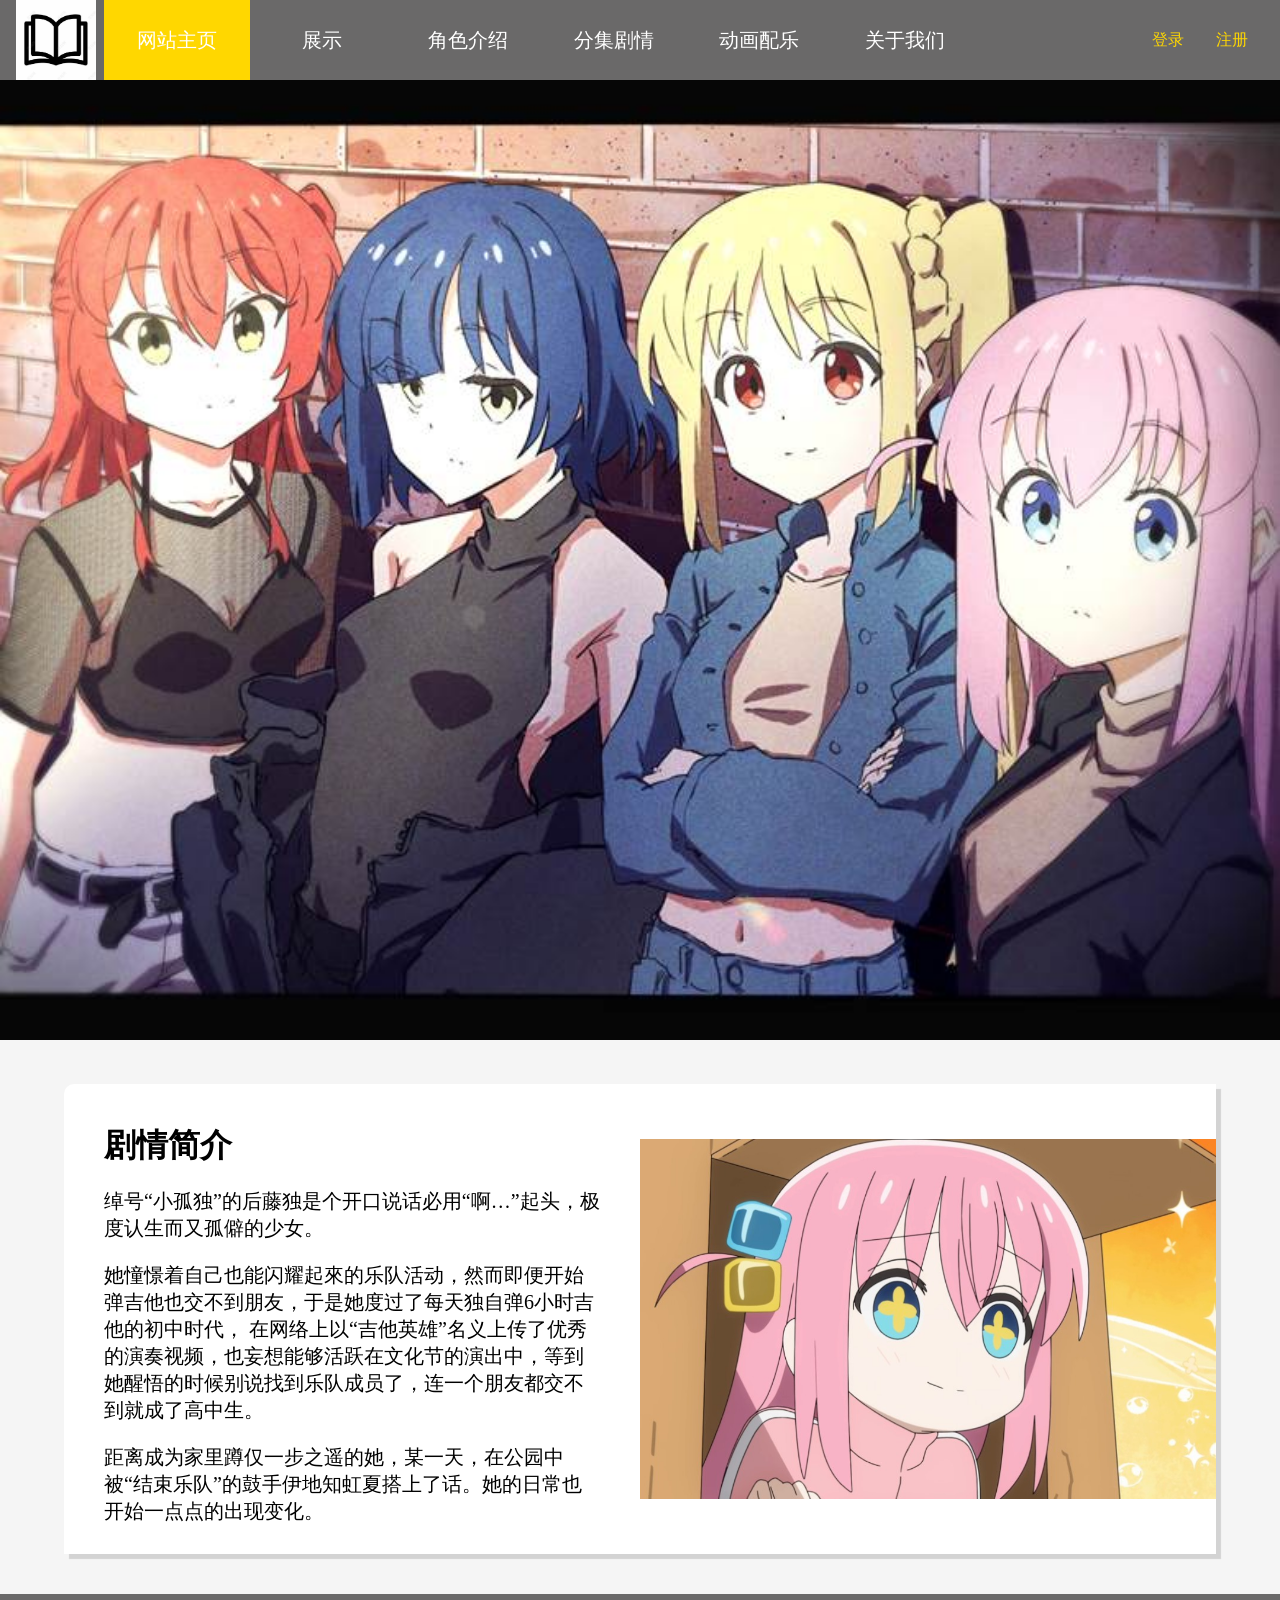
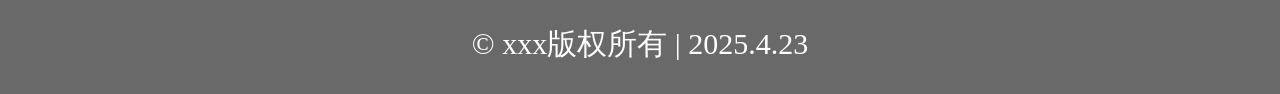
<file: index.html>
<!DOCTYPE html>
<html lang="en">
<head>
    <meta charset="UTF-8">
    <meta name="viewport" content="width=device-width, initial-scale=1.0">
    <title>主页</title>
    <link rel="stylesheet" href="css/style.css">
    <link rel="shortcut icon" href="img/book.jpg" type="image/x-icon">
    <style>
        .jianjie{
            width: 90%;
            height: 470px;
            margin: 40px 5%;
            background-color: white;
            border-radius: 10px 0px 0px 0px;
            box-shadow: 5px 5px 1px lightgray;
        }
        /* 文本设置 */
        .jianjie .msgs{
            width: 50%;
            height: 100%;
            float: left;
            padding: 40px;
        }

        .jianjie .msgs p{
            font-size: 20px;
            margin: 20px 0px;
        }

        /* 图片设置 */
        .jianjie img{
            width: 50%;
            height: 100%;
            float: right;
        }

        .menus a:nth-child(1){
            background-color: gold;
        }
    </style>
</head>
<body>
    <!-- 导航栏 -->
    <div class="navs">
        <img src="img/book.jpg" alt="" class="logo">
        <div class="menus">
            <a href="index.html">网站主页</a>
            <a href="01.html">展示</a>
            <a href="02.html">角色介绍</a>
            <a href="03.html">分集剧情</a>
            <a href="04.html">动画配乐</a>
            <a href="guanyu.html">关于我们</a>
        </div>
        <div class="logins">
            <a href="">登录</a>
            <a href="">注册</a>
        </div>
    </div>
    <div class="empty-content"></div>

    <img src="img/gudu.jpg" alt="" class="banner">

    <div class="jianjie"> 
        <div class="msgs">
            <h1>剧情简介</h1>
            <p>绰号“小孤独”的后藤独是个开口说话必用“啊…”起头，极度认生而又孤僻的少女。</p>
            <p>她憧憬着自己也能闪耀起來的乐队活动，然而即便开始弹吉他也交不到朋友，于是她度过了每天独自弹6小时吉他的初中时代，
                在网络上以“吉他英雄”名义上传了优秀的演奏视频，也妄想能够活跃在文化节的演出中，等到她醒悟的时候别说找到乐队成员了，连一个朋友都交不到就成了高中生。
            </p>
            <p>距离成为家里蹲仅一步之遥的她，某一天，在公园中被“结束乐队”的鼓手伊地知虹夏搭上了话。她的日常也开始一点点的出现变化。</p>
        </div>
        <img src="img/boqijiang.jpg" alt="">

    </div>
    
    <!-- 网站主体 -->
    <div class="main">
   
    </div>
    
    <!-- 底部版权 -->
    <div class="footer">
        © xxx版权所有 | 2025.4.23
    </div>
</body>
</html>
</file>
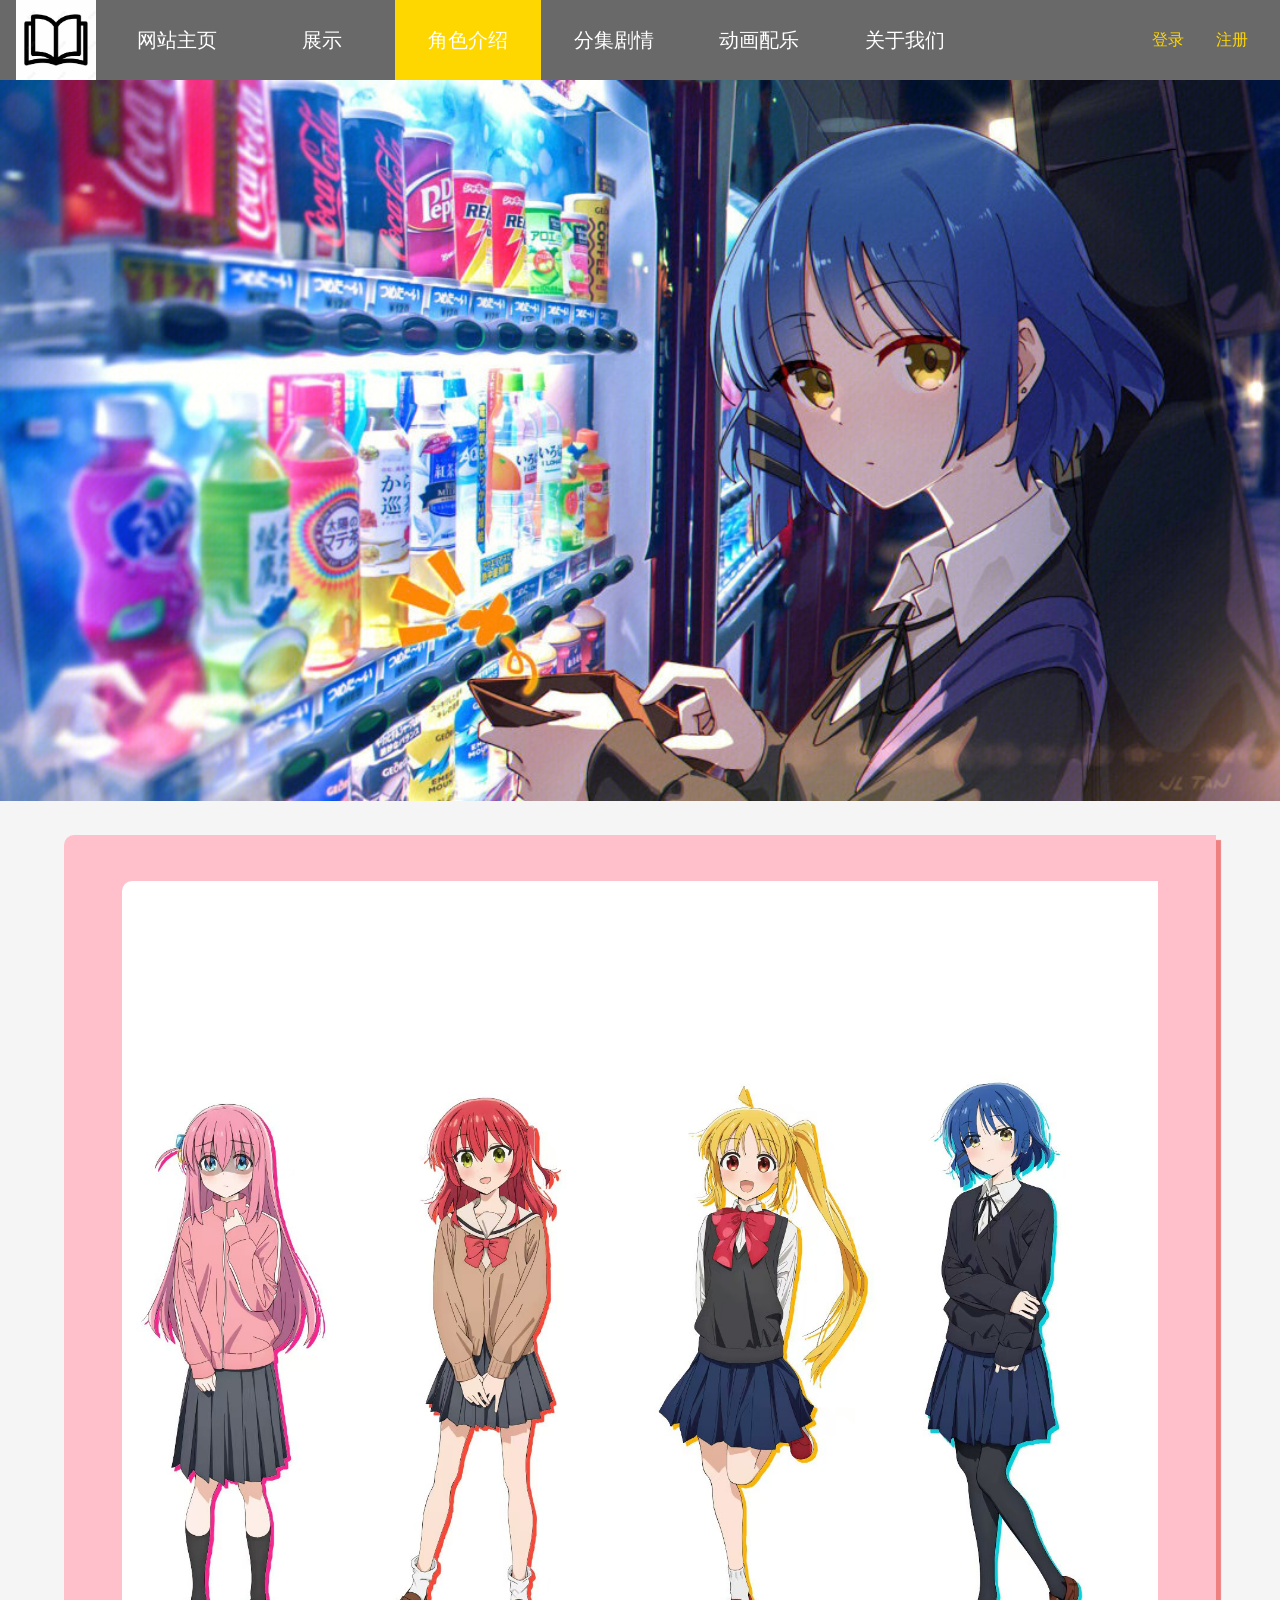
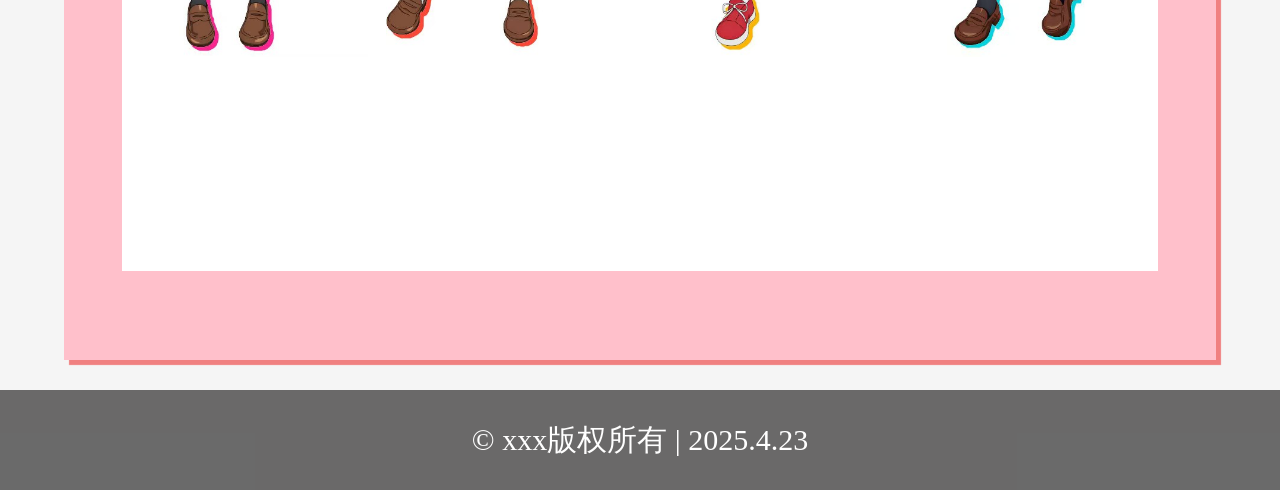
<file: 02.html>
<!DOCTYPE html>
<html lang="en">
<head>
    <meta charset="UTF-8">
    <meta name="viewport" content="width=device-width, initial-scale=1.0">
    <title>主页</title>
    <link rel="stylesheet" href="css/style.css">
    <link rel="shortcut icon" href="img/book.jpg" type="image/x-icon">
    <style>
        /* 背景板一 */
        .juese{
            width: 90%;
            height: 125vh;
            margin: 30px 5%;
            background-color: pink;
            /* background-repeat: no-repeat; 控制背景图片不重复*/
            /* background-size: cover;  允许背景图片覆盖整个元素的背景区域*/
            position: relative;
            border-radius: 10px 0px 0px 0px;
            box-shadow: 5px 5px 1px lightcoral;
        }
        /* 背景板二 */
        .juese2{
            position: absolute;
            width: 90%;
            height: 110vh;
            background-color: white;
            border-radius: 10px 0px 0px 0px;
            margin: 4% 5%;
            display: flex; /*弹性盒子，可灵活控制布局*/
            justify-content: space-between; /*子元素间隔相等*/
        }
        .juese2 li{
            list-style: none;
            width: calc(100% / 4);
            margin: 4px .5%;
            position: relative;
        }
        /* 遮罩层 */
        .juese2 .mask{ 
            width: 100%;
            height: 97%;
            background-color: rgba(0,0,0,.2);
            position: absolute;
            left: 0;
            top: 0;
            text-align: center;
            line-height: 70vh;
            font-size: 45px;
            font-family: serif;
            color: white;
            opacity: 0;
        }
        /*小交互*/
        .juese2 li:hover > .mask{
            transition: all .1s; /*定义元素在不同状态之间切换时的过渡效果*/
            cursor: pointer; /*将光标变为手形状*/
            opacity: 1; /*不透明度:100%*/
            font-size: 40px;
            width: 100%;
            height: 100%;
        }
        .juese2 li:hover > img{
            transition: all .1s; /*定义元素在不同状态之间切换时的过渡效果*/
            cursor: pointer; /*将光标变为手形状*/
            opacity: 1; /*不透明度:100%*/
            width: 100%;
            height: 100%;
        }
        .juese2 li img{
            transform-origin: center;
            width: 97%;
            height: 97%;
            object-fit: contain; /*控制图片完全显示*/
        }

        .menus a:nth-child(3){
            background-color: gold;
        }
    </style>
</head>
<body>
    <!-- 导航栏 -->
    <div class="navs">
        <img src="img/book.jpg" alt="" class="logo">
        <div class="menus">
            <a href="index.html">网站主页</a>
            <a href="01.html">展示</a>
            <a href="02.html">角色介绍</a>
            <a href="03.html">分集剧情</a>
            <a href="04.html">动画配乐</a>
            <a href="guanyu.html">关于我们</a>
        </div>
        <div class="logins">
            <a href="">登录</a>
            <a href="">注册</a>
        </div>
    </div>
    <div class="empty-content"></div>

    <img src="img/bk(1).jpg" alt="" class="banner">

    <!-- 网站主体 -->
    <div class="main">
        <div class="juese">
            <div class="juese2">
                <li>
                    <img src="img/1.jpg" alt="">
                    <div class="mask">后藤独</div>
                </li>
                <li>
                    <img src="img/4.jpg" alt="">
                    <div class="mask">喜多郁代</div>
                </li>
                <li>
                    <img src="img/2.jpg" alt="">
                    <div class="mask">伊地知虹夏</div>
                </li>
                <li>
                    <img src="img/3.jpg" alt="">
                    <div class="mask">山田凉</div>
                </li>
            </div>
        </div>
    </div>
    
    <!-- 底部版权 -->
    <div class="footer">
        © xxx版权所有 | 2025.4.23
    </div>
</body>
</html>
</file>
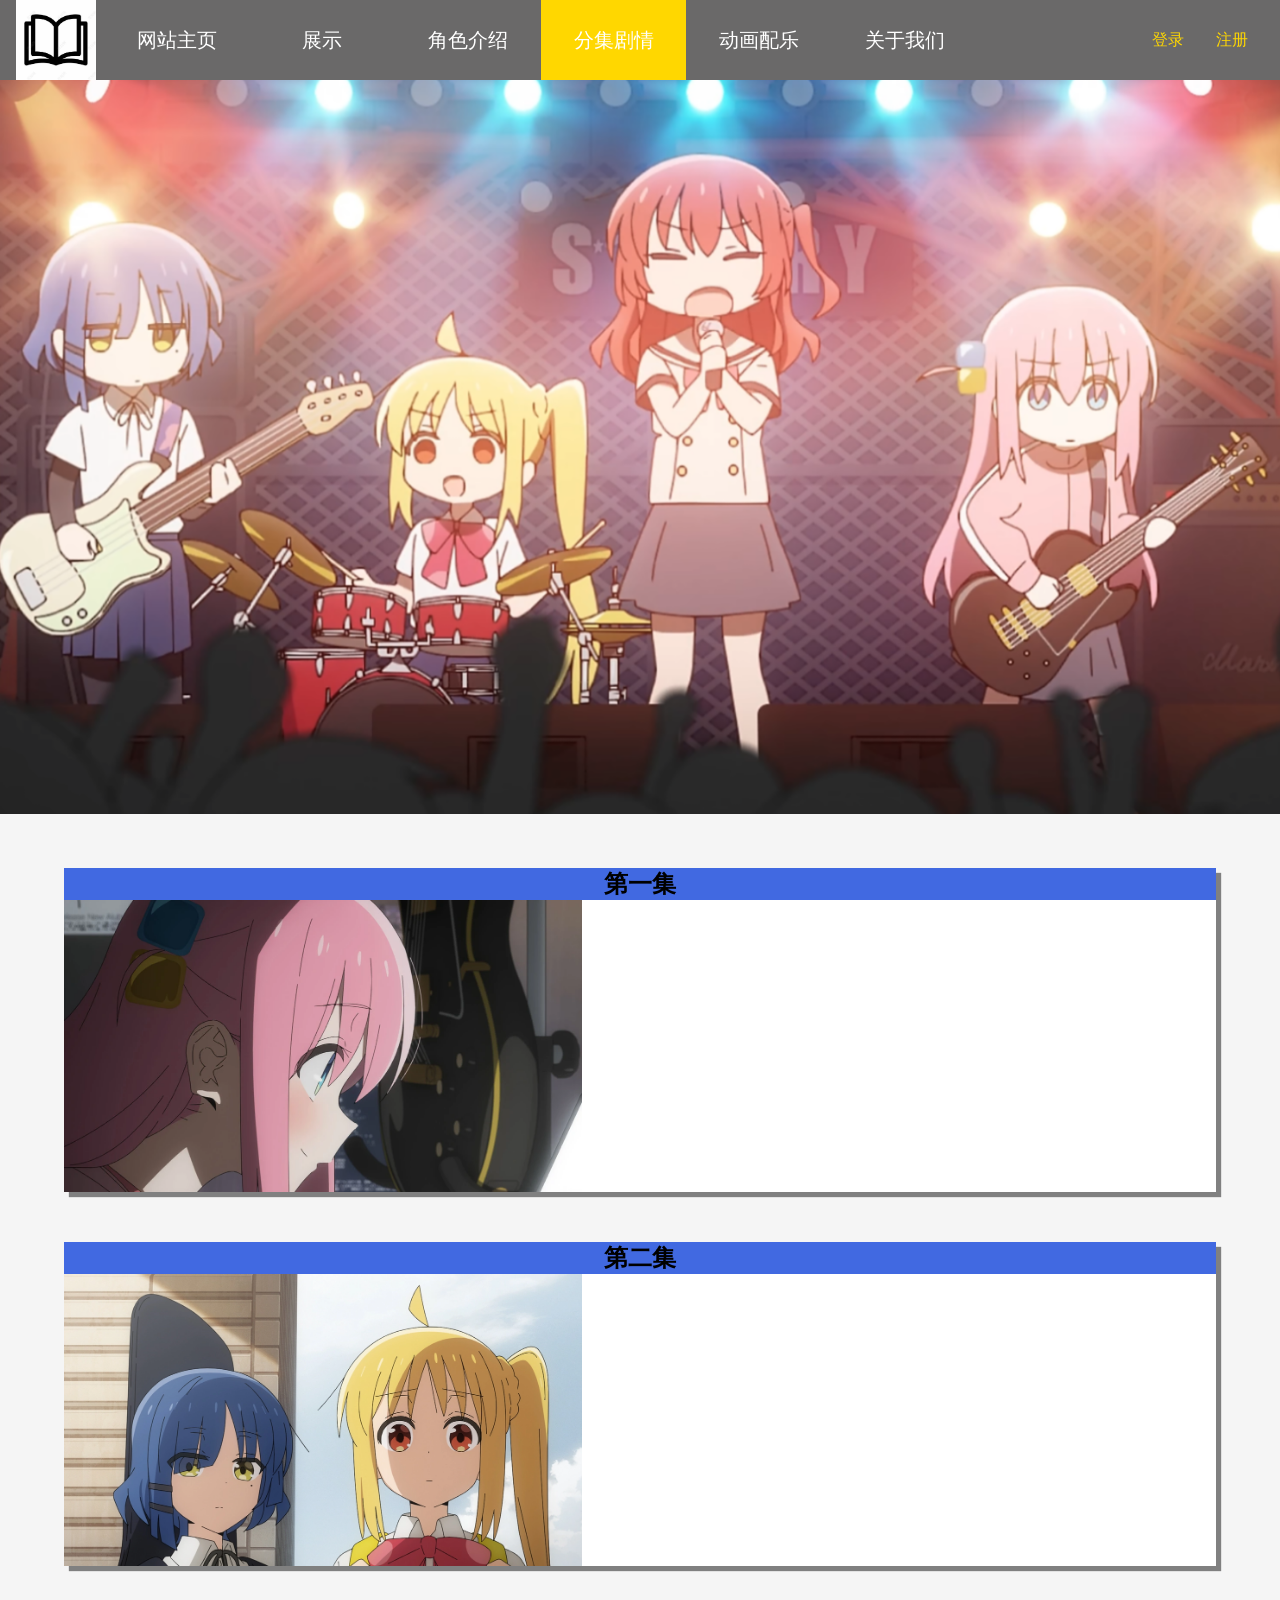
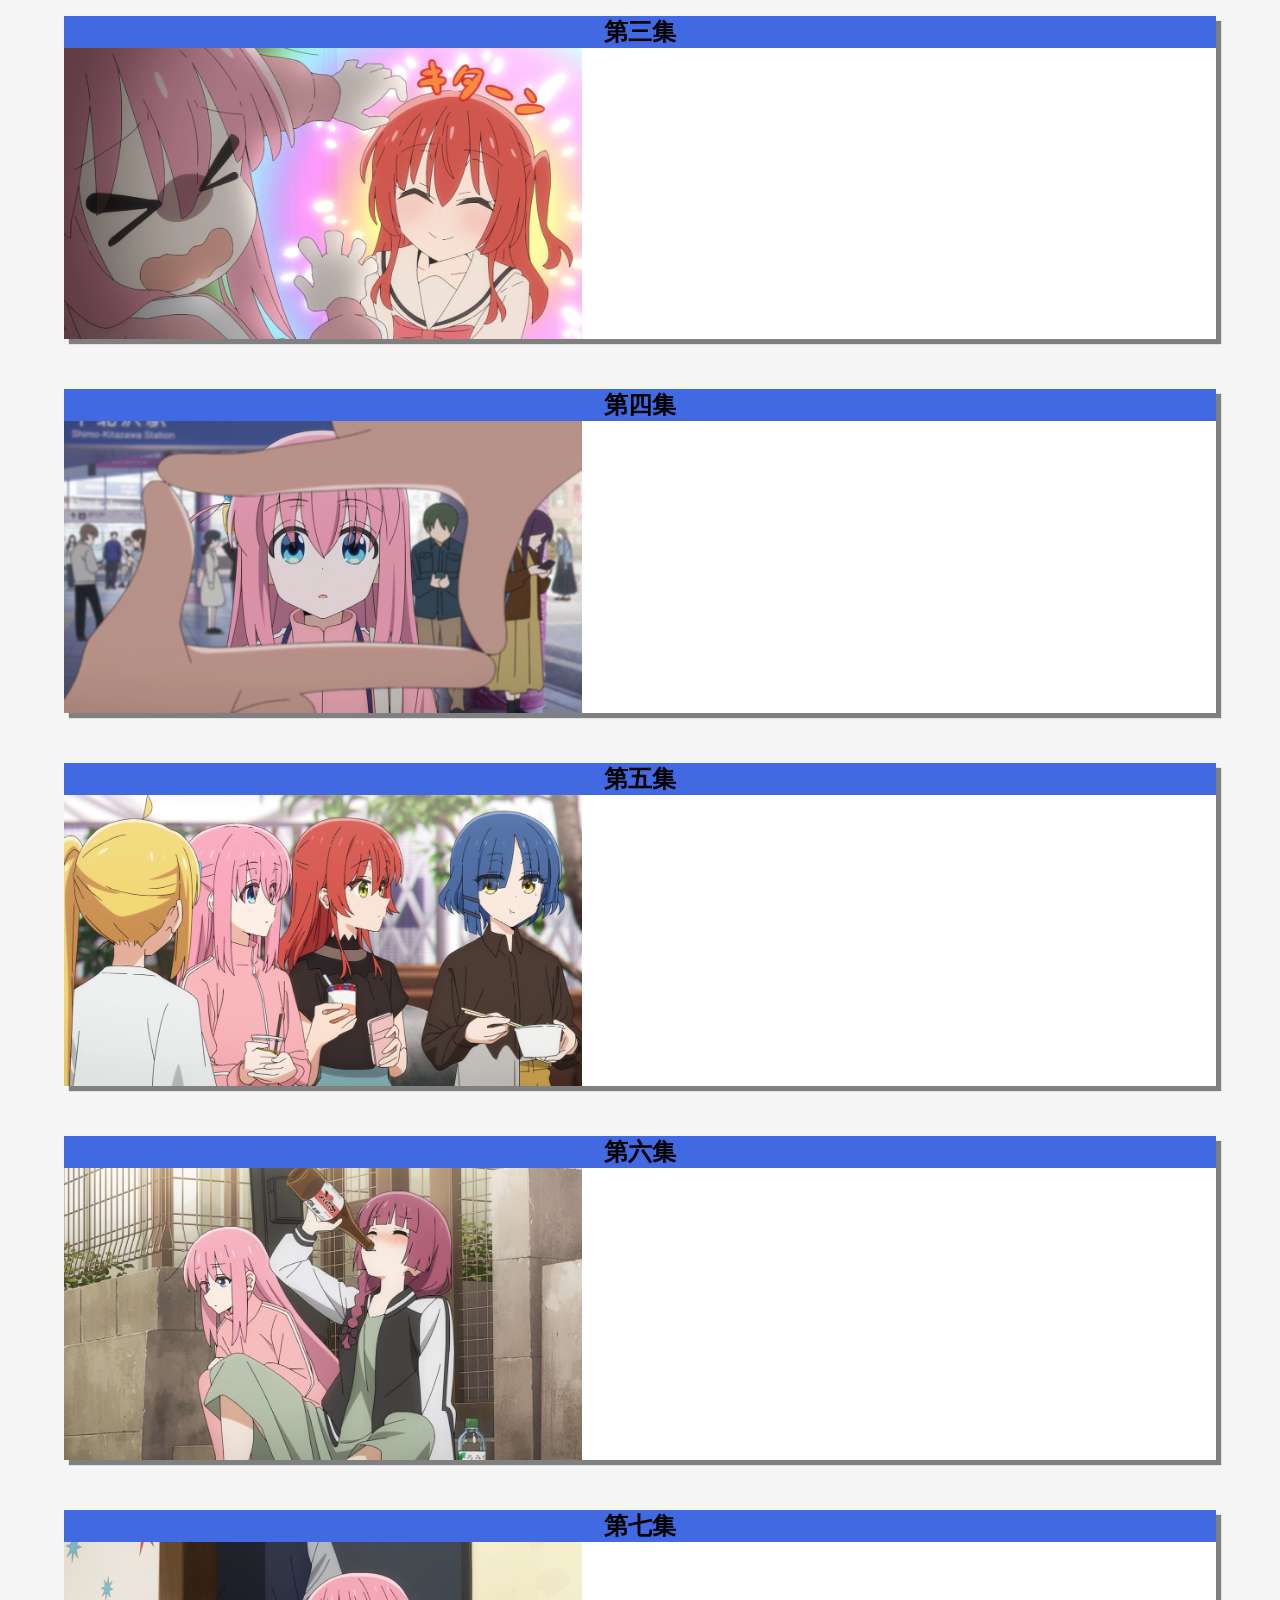
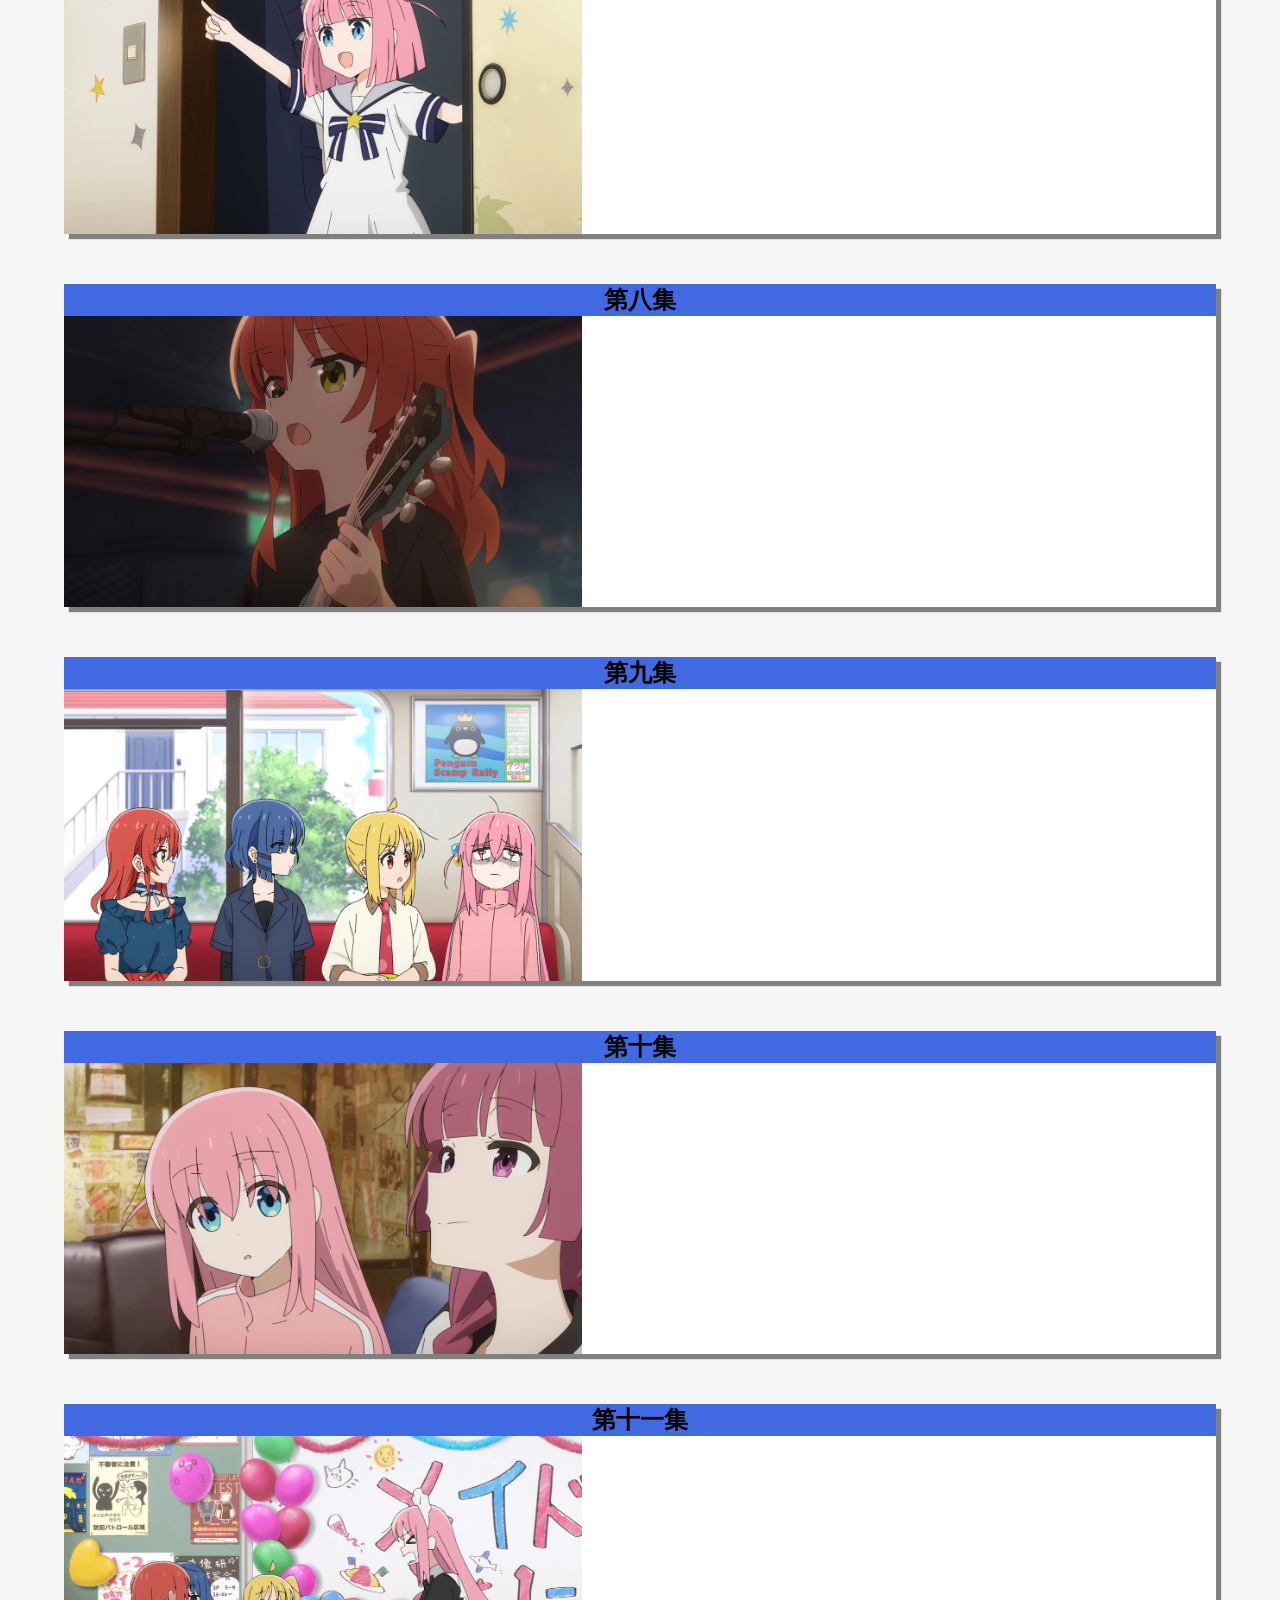
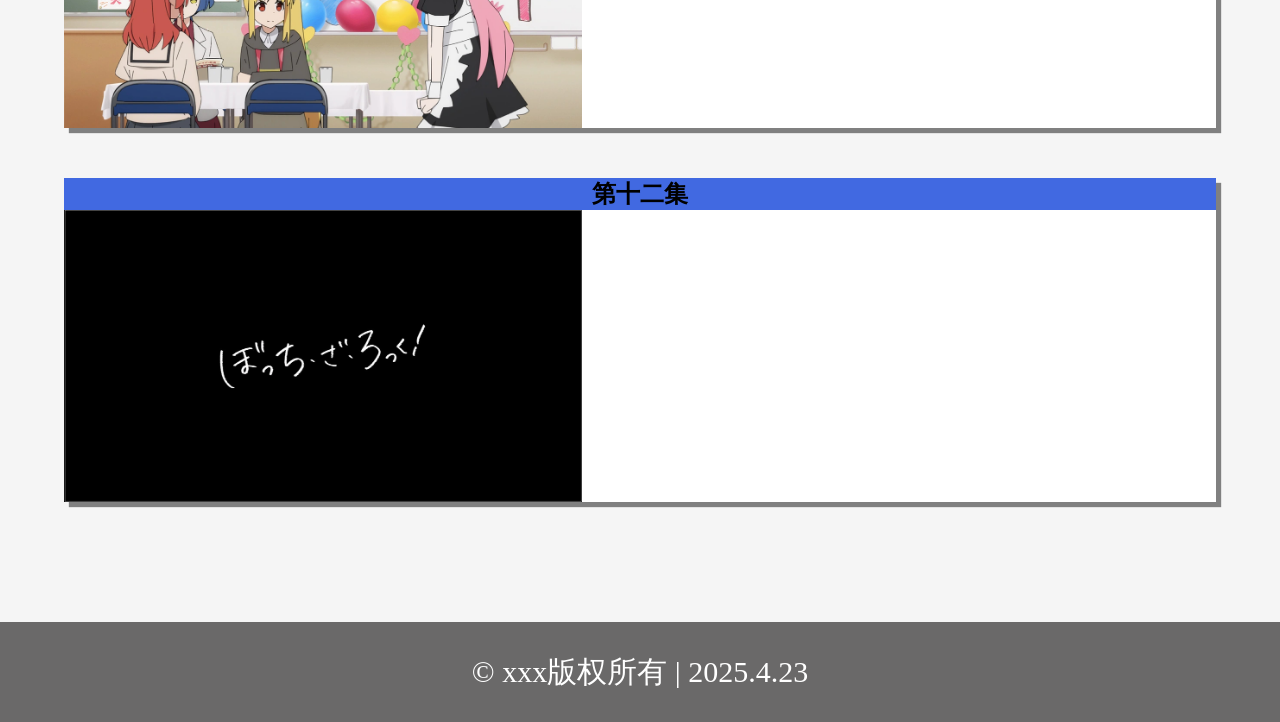
<file: 03.html>
<!DOCTYPE html>
<html lang="en">
<head>
    <meta charset="UTF-8">
    <meta name="viewport" content="width=device-width, initial-scale=1.0">
    <title>主页</title>
    <link rel="stylesheet" href="css/style.css">
    <link rel="shortcut icon" href="img/book.jpg" type="image/x-icon">
    <style>
        .main{
            margin-bottom: 120px;
        }
        .main li {
            width: 90%;
            background-color: royalblue;
            margin: 50px 5%;
            box-shadow: 5px 5px 1px gray;
            list-style: none;
        }
        .main li h2{
            text-align: center;
        }
        .main li .jvqing{
            width:100%;
            height: 100%;
            background-color: white;
            display: flex;
            justify-content: space-between;
            position: relative;
        }
        .main li .jvqing img{
            width: 45%;
            /* height: 100%; */

        }
        

        .menus a:nth-child(4){
            background-color: gold;
        }
    </style>
</head>
<body>
    <!-- 导航栏 -->
    <div class="navs">
        <img src="img/book.jpg" alt="" class="logo">
        <div class="menus">
            <a href="index.html">网站主页</a>
            <a href="01.html">展示</a>
            <a href="02.html">角色介绍</a>
            <a href="03.html">分集剧情</a>
            <a href="04.html">动画配乐</a>
            <a href="guanyu.html">关于我们</a>
        </div>
        <div class="logins">
            <a href="">登录</a>
            <a href="">注册</a>
        </div>
    </div>
    <div class="empty-content"></div>

    <img src="img/bk(3).png" alt="" class="banner">
    
    <!-- 网站主体 -->
    <div class="main">
        <li>
            <h2>第一集</h2>
            <div class="jvqing">
                <img src="img/no.01.webp" alt="">
                <p>
                    <!-- <div>hhhhhhhh</div>
                    <div>hhhhhhhhh</div>
                    <div>hhhhhhhhhhhhhh</div> -->
                </p>
            </div>
        </li>
        <li>
            <h2>第二集</h2>
            <div class="jvqing">
                <img src="img/no.02.webp" alt="">
                <p>
                    <!-- <div>hhhhhhhh</div>
                    <div>hhhhhhhhh</div>
                    <div>hhhhhhhhhhhhhh</div> -->
                </p>
            </div>
        </li>
        <li>
            <h2>第三集</h2>
            <div class="jvqing">
                <img src="img/no.03.webp" alt="">
                <p>
                    <!-- <div>hhhhhhhh</div>
                    <div>hhhhhhhhh</div>
                    <div>hhhhhhhhhhhhhh</div> -->
                </p>
            </div>
        </li>
        <li>
            <h2>第四集</h2>
            <div class="jvqing">
                <img src="img/no.04.webp" alt="">
                <p>
                    <!-- <div>hhhhhhhh</div>
                    <div>hhhhhhhhh</div>
                    <div>hhhhhhhhhhhhhh</div> -->
                </p>
            </div>
        </li>
        <li>
            <h2>第五集</h2>
            <div class="jvqing">
                <img src="img/no.05.webp" alt="">
                <p>
                    <!-- <div>hhhhhhhh</div>
                    <div>hhhhhhhhh</div>
                    <div>hhhhhhhhhhhhhh</div> -->
                </p>
            </div>
        </li>
        <li>
            <h2>第六集</h2>
            <div class="jvqing">
                <img src="img/no.06.webp" alt="">
                <p>
                    <!-- <div>hhhhhhhh</div>
                    <div>hhhhhhhhh</div>
                    <div>hhhhhhhhhhhhhh</div> -->
                </p>
            </div>
        </li>
        <li>
            <h2>第七集</h2>
            <div class="jvqing">
                <img src="img/no.07.webp" alt="">
                <p>
                    <!-- <div>hhhhhhhh</div>
                    <div>hhhhhhhhh</div>
                    <div>hhhhhhhhhhhhhh</div> -->
                </p>
            </div>
        </li>
        <li>
            <h2>第八集</h2>
            <div class="jvqing">
                <img src="img/no.08.webp" alt="">
                <p>
                    <!-- <div>hhhhhhhh</div>
                    <div>hhhhhhhhh</div>
                    <div>hhhhhhhhhhhhhh</div> -->
                </p>
            </div>
        </li>
        <li>
            <h2>第九集</h2>
            <div class="jvqing">
                <img src="img/no.09.webp" alt="">
                <p>
                    <!-- <div>hhhhhhhh</div>
                    <div>hhhhhhhhh</div>
                    <div>hhhhhhhhhhhhhh</div> -->
                </p>
            </div>
        </li>
        <li>
            <h2>第十集</h2>
            <div class="jvqing">
                <img src="img/no.10.webp" alt="">
                <p>
                    <!-- <div>hhhhhhhh</div>
                    <div>hhhhhhhhh</div>
                    <div>hhhhhhhhhhhhhh</div> -->
                </p>
            </div>
        </li>
        <li>
            <h2>第十一集</h2>
            <div class="jvqing">
                <img src="img/no.11.webp" alt="">
                <p>
                    <!-- <div>hhhhhhhh</div>
                    <div>hhhhhhhhh</div>
                    <div>hhhhhhhhhhhhhh</div> -->
                </p>
            </div>
        </li>
        <li>
            <h2>第十二集</h2>
            <div class="jvqing">
                <img src="img/no.12.webp" alt="">
                <p>
                    <!-- <div>hhhhhhhh</div>
                    <div>hhhhhhhhh</div>
                    <div>hhhhhhhhhhhhhh</div> -->
                </p>
            </div>
        </li>
    </div>
    

    <!-- 底部版权 -->
    <div class="footer">
        © xxx版权所有 | 2025.4.23
    </div>
</body>
</html>
</file>
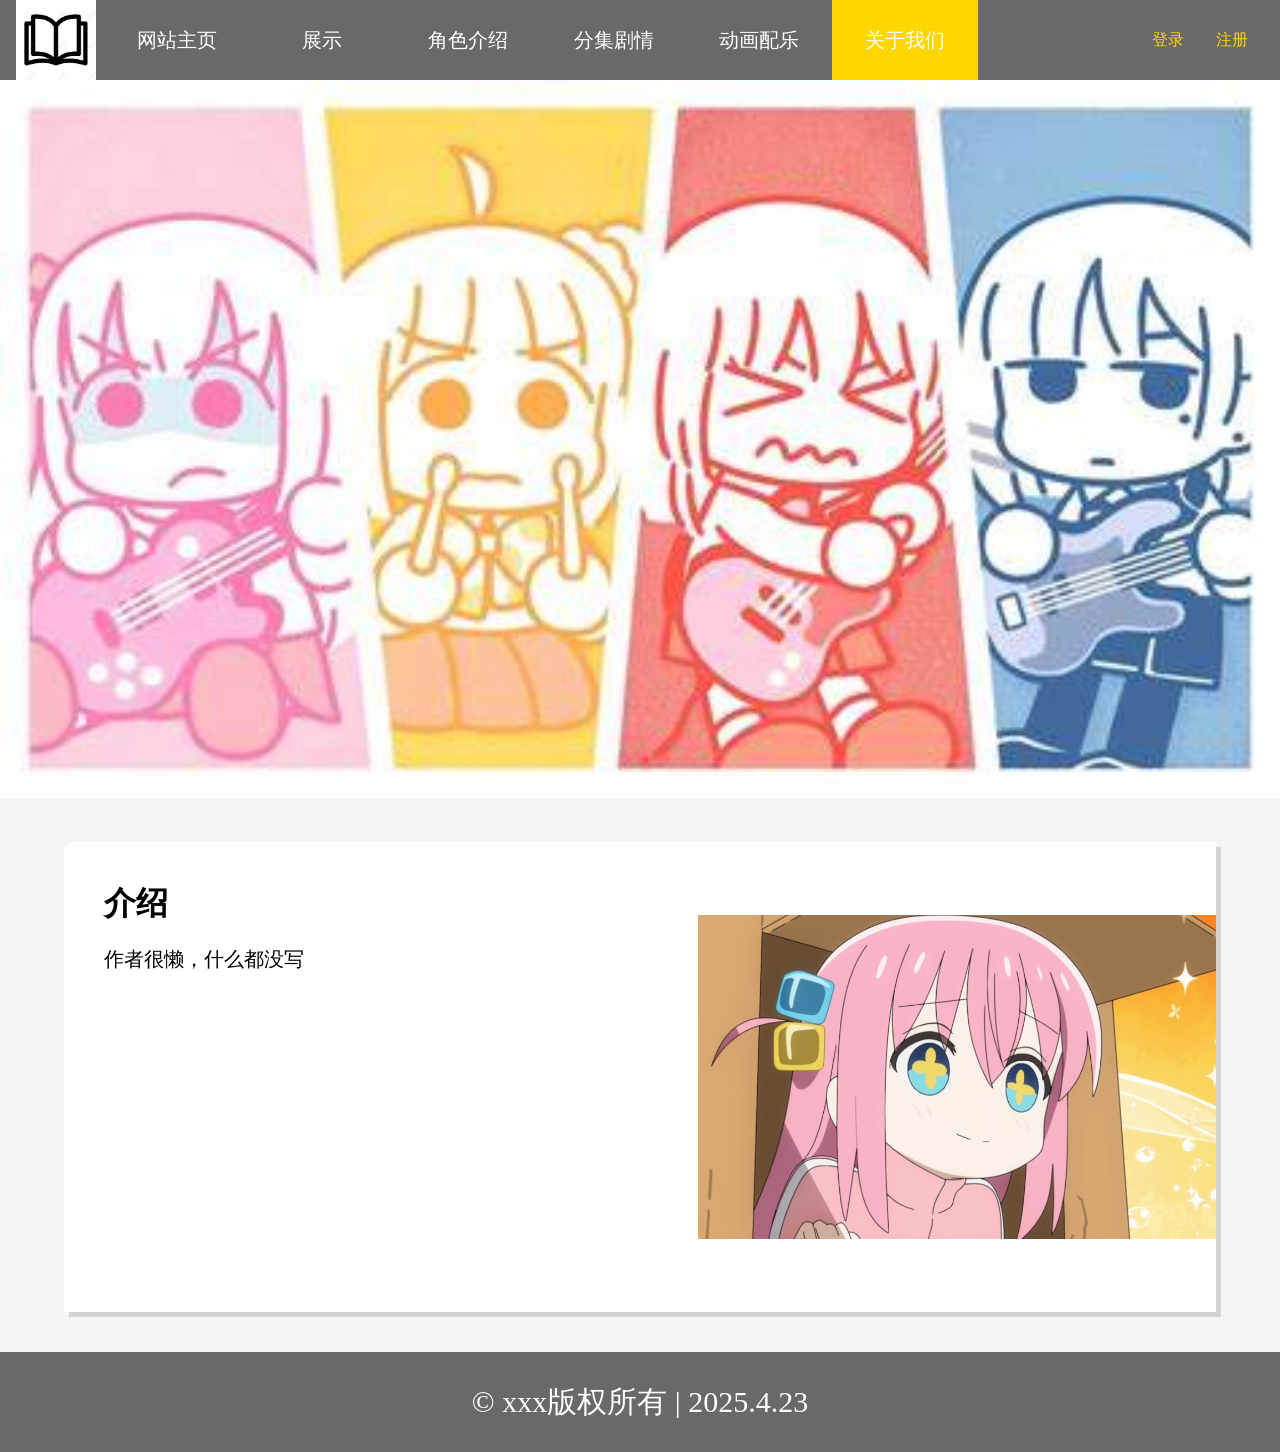
<file: guanyu.html>
<!DOCTYPE html>
<html lang="en">
<head>
    <meta charset="UTF-8">
    <meta name="viewport" content="width=device-width, initial-scale=1.0">
    <title>主页</title>
    <link rel="stylesheet" href="css/style.css">
    <link rel="shortcut icon" href="img/book.jpg" type="image/x-icon">
    <style>
        .jianjie{
            width: 90%;
            height: 470px;
            margin: 40px 5%;
            background-color: white;
            border-radius: 10px 0px 0px 0px;
            box-shadow: 5px 5px 1px lightgray;
        }
        /* 文本设置 */
        .jianjie .msgs{
            width: 50%;
            height: 100%;
            float: left;
            padding: 40px;
        }

        .jianjie .msgs p{
            font-size: 20px;
            margin: 20px 0px;
        }

        /* 图片设置 */
        .jianjie img{
            width: 45%;
            height: 100%;
            float: right;
        }

        .menus a:nth-child(6){
            background-color: gold;
        }
    </style>
</head>
<body>
    <!-- 导航栏 -->
    <div class="navs">
        <img src="img/book.jpg" alt="" class="logo">
        <div class="menus">
            <a href="index.html">网站主页</a>
            <a href="01.html">展示</a>
            <a href="02.html">角色介绍</a>
            <a href="03.html">分集剧情</a>
            <a href="04.html">动画配乐</a>
            <a href="guanyu.html">关于我们</a>
        </div>
        <div class="logins">
            <a href="">登录</a>
            <a href="">注册</a>
        </div>
    </div>
    <div class="empty-content"></div>

    <img src="img/gy.jpg" alt="" class="banner">

    <div class="jianjie"> 
        <div class="msgs">
            <h1>介绍</h1>
            <p>作者很懒，什么都没写</p>
        </div>
        <img src="img/boqijiang.jpg" alt="">

    </div>
    
    <!-- 网站主体 -->
    <div class="main">
        
    </div>
    

    <!-- 底部版权 -->
    <div class="footer">
        © xxx版权所有 | 2025.4.23
    </div>
</body>
</html>
</file>
<file: css/style.css>
* {
    padding: 0;
    margin: 0;
    box-sizing: border-box;
}

body {
    background-color: whitesmoke;
}

.navs,.footer{
    width: 100%;
    background-color: #2b2a2aaf;
}

img {
    object-fit: contain;
}

/* 导航栏 */
.navs{
    height: 80px;
    line-height: 80px;
    padding: 0px 1rem;
    display: block;
    position: fixed;
    z-index:9999; /*导航栏置顶*/
}

.navs .logo {
    width: 5rem;
    color: rgb(20, 20, 20);
}

.navs .menus {
    display: flex;
    width: 70%;
    height: 100%;
    margin-left: 0.5rem;
}

.navs .logo,.navs .menus{
    float: left;
}

.navs .logins {
    /* width: 30%; */
    display: flex;
    float: right;
}

/* 空区块 */
.empty-content{
    position: relative;
    display: block;
    height: 80px;
}

a {
    height: 100%;
    text-align: center;
    text-decoration: none;
}

.navs .menus a {
    width: 15rem;
    font-size: 1.25rem;
    display: inline-block;
    color: #fff;
}

.navs .logins a {
    width: 4rem;
    display: inline-block;
    color: gold;
}


/* 网站主体 */
.main{
    width: 100%;
    /* height: 1000px; */
    /* background-color: white; */
}

.banner {
    width: 100%;
}

/* 底部版权 */
.footer{
    height: 100px;
    line-height: 100px;
    font-size: 30px;
    color: white;
    text-align: center;
}
</file>
